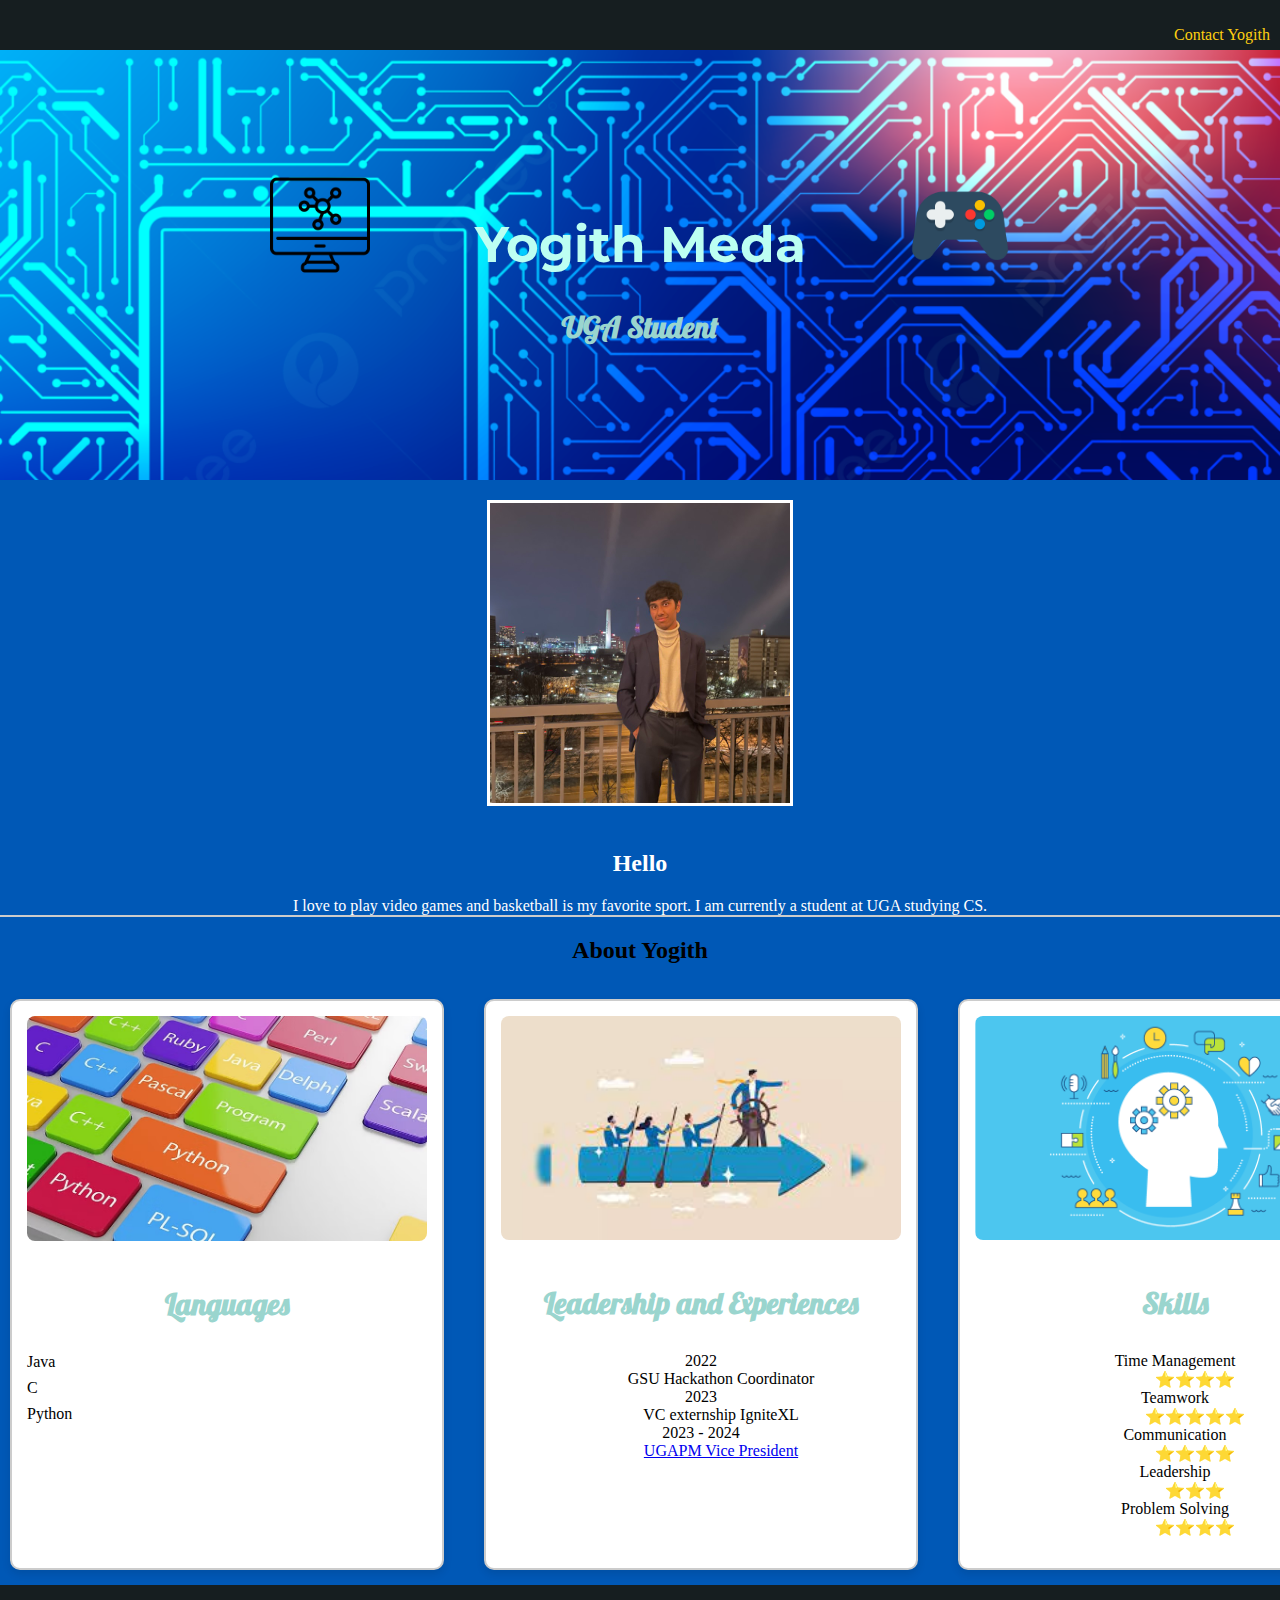
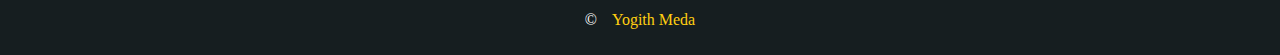
<file: index.html>
<!DOCTYPE html>
<html lang="en">
<head>
    <title>Yogith Meda</title>
    <link rel="stylesheet" type="text/css" href="css/style.css">
    <link rel="stylesheet" href="https://fonts.googleapis.com/css2?family=Montserrat:wght@400;700&display=swap">
    <link rel="stylesheet" href="https://fonts.googleapis.com/css2?family=Roboto:wght@400;700&display=swap">
    <link rel="stylesheet" href="https://fonts.googleapis.com/css2?family=Lobster&display=swap">

</head>
<body>
    <nav>
        <p>
            <a href="contact.html">Contact Yogith</a>
        </p>
    </nav>  
    <section class = "namepad">
       
        <h1>Yogith Meda</h1>
        <h3>UGA Student</h3>
        <img src=images/free-computer-science-1828817-1551380.png alt=pic1 width="100" height="100" id = pic1>
        <img src=images/5930147.png alt=game width="100" height="100" id = pic2>
       
    </section>
    
    <section class = "imagedescription" >  
        <img src=images/1679704786794.jpeg alt=Yogith width="300" height="300" id = mypic>
        <h2>Hello</h2>
        <p>
            I love to play video games and basketball is my favorite sport. I am currently a student at UGA studying CS.
        </p>
    </section>
    <hr>
    <!-- Image Cards Section -->
    <h2>About Yogith</h3>
    <!-- Image Cards Section -->

        <div class="contain">
            <div class="three-col"> <!-- Make sure this class is applied to the correct container -->
                <!-- Card 1 -->
                <div class="card">
                    <img src="images/Best-Programming-Languages-to-Start-Learning-Today.avif" alt="Languages Icon" width="400">
                    <h3>Languages</h3>
                    <ul>
                        <li>Java</li>
                        <li>C</li>
                        <li>Python</li>
                    </ul>
                </div>

                <!-- Card 2 -->
                <div class="card">
                    <img src="images/leadership.jpeg" alt="Leadership Icon" width="400">
                    <h3>Leadership and Experiences</h3>
                    <dl>
                        <dt>2022</dt> <dd>GSU Hackathon Coordinator</dd>
                        <dt>2023</dt> <dd>VC externship IgniteXL</dd>
                        <dt>2023 - 2024</dt> <dd><a href="https://uga.campuslabs.com/engage/organization/ugapmclub">UGAPM Vice President</a></dd>
                    </dl>
                </div>

                <!-- Card 3 -->
                <div class="card">
                    <img src="images/1625643538295.png" alt="Skills Icon" width="400">
                    <h3>Skills</h3>
                    <dl>
                        <dt>Time Management</dt> <dd>⭐️⭐️⭐️⭐️</dd>
                        <dt>Teamwork</dt> <dd>⭐️⭐️⭐️⭐️⭐️</dd>
                        <dt>Communication</dt> <dd>⭐️⭐️⭐️⭐️</dd>
                        <dt>Leadership</dt> <dd>⭐️⭐️⭐️</dd>
                        <dt>Problem Solving</dt> <dd>⭐️⭐️⭐️⭐️</dd>
                    </dl>
                </div>
            </div>
        </div>

    <footer>
        <p>©<a href="contact.html">Yogith Meda</a></p>
    </footer>
</body>
</html>
</file>
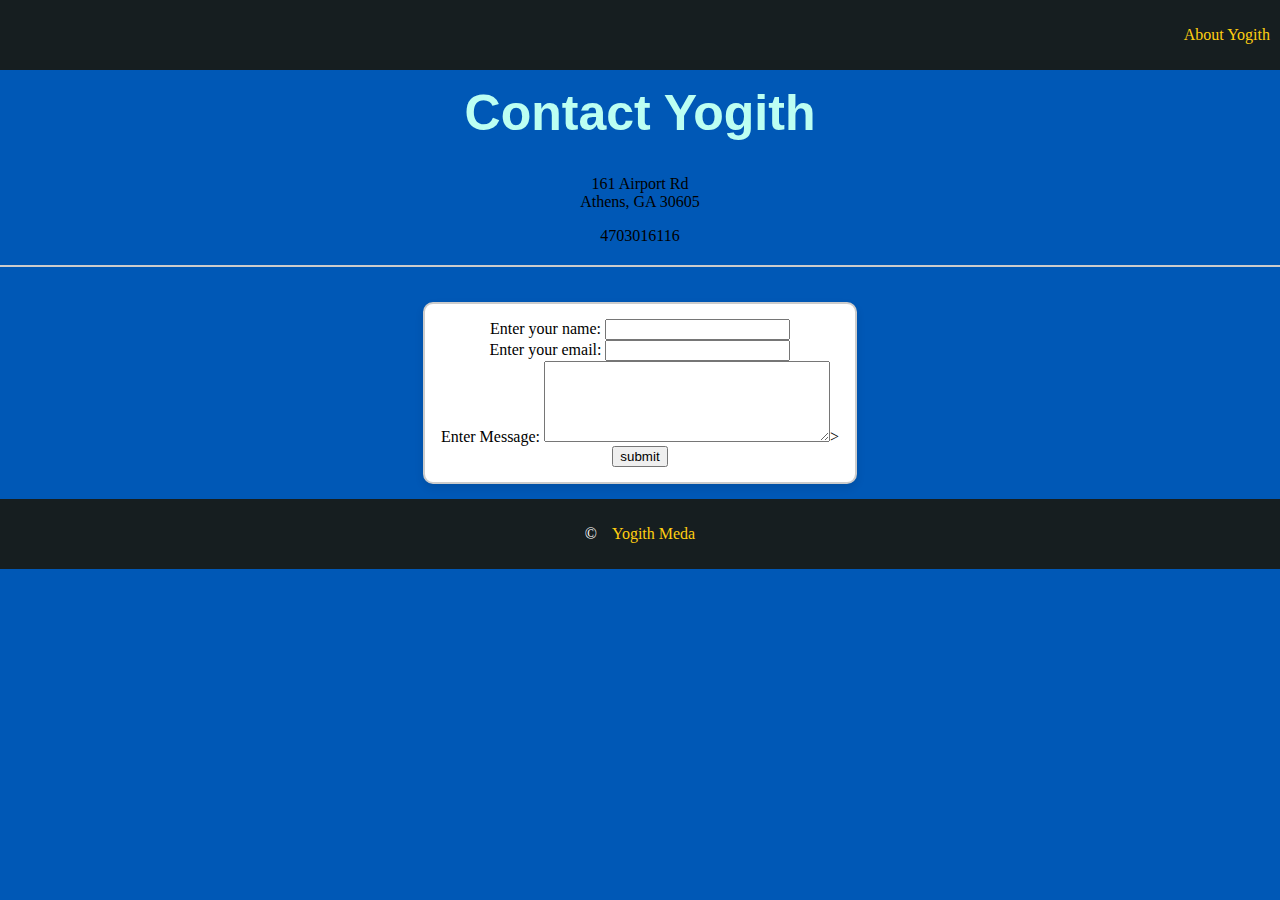
<file: contact.html>
<!doctype html>
<html lang="en">
  <head>
    <title>Contact Yogith Meda</title>
    <link rel="stylesheet" type="text/css" href="css/style.css">
  </head>
  <body>
    <nav>
        <p>
            <a href="index.html">About Yogith</a>
        </p>
    </nav>
    <h1>Contact Yogith</h1>
    <p> 161 Airport Rd<br> Athens, GA 30605</p>
    <p>4703016116</p>
    <hr>
    <div class = "container1">
      <div class = "card">
        <div class = "one-col">
          <form action="mailto:ym46797@uga.edu" method="post" >
              
                <label for="name">Enter your name: </label>
                <input type="text" name="name" id="name" required />
              <br>
                <label for="email">Enter your email: </label>
                <input type="email" name="email" id="email" required />
              <br>
                <label for="Message:">Enter Message: </label>
                <textarea id="story" name="story" rows="5" cols="33"></textarea>>
              <br>
                <input type="submit" value="submit" />
            </form>
        </div>
      </div>
    </div>
      <footer>
        <p>©<a href="index.html">Yogith Meda</a></p>
      </footer>
  </body>
</html>
</file>
<file: css/style.css>
body {
    margin: 0; 
    text-align: center;
    background-color: #0058b6;
    align-items: center;
}

nav {
    background-color: #161e20; 
    display: flex; 
    justify-content: flex-end; 
    padding: 10px; 
    margin-bottom: -20px;
}

nav a {
    color: #ffcf11; 
    text-decoration: none; 
    margin-left: 15px; 
    transition: color 1.0s; 
}

nav a:hover {
    color: #FF4500; 
}

footer {
    background-color: #161e20; 
    display: flex; 
    justify-content: center; 
    align-items: center; 
    padding: 10px; 
    color: white; 
}

footer a {
    color: #ffcf11; 
    text-decoration: none; 
    margin-left: 15px; 
    transition: color 1.0s; 
}

footer a:hover {
    color: #FF4500; 
}


.imagedescription {
    background-color: #0058b6;
    margin-top: -20px;
    margin-bottom: -20px;
}

.imagedescription {

    text-align: center;
    color: white; 
  }

hr {
    border: 1px solid #ccc; 
    margin: 20px 0; 
}
.namepad {

    margin-bottom: -20px;
    margin-top: 0;
    background-image:url("../images/pngtree-computer-light-effect-technology-theme-blue-cool-electronic-background-picture-image_1591421.jpg"); 
    background-size: cover;
    height: 320px;
    width: 100%;
    text-align: center;
    color: white; 
    padding-top: 130px;
   
}

.card {
    border: 2px solid #ccc;
    border-radius: 10px;
    padding: 15px;
    margin: 15px 10px;
    box-shadow: 0 4px 8px rgba(0, 0, 0, 0.1);
    background-color: #fff;
    width: 400px;
}

.card img {
    width: 100%;
    border-radius: 8px;
    margin-bottom: 10px;
}


.three-col {
    display: grid;
    grid-template-columns: 1fr 1fr 1fr;
    gap: 20px;
}


.card ul {
    list-style: none;
    padding: 0;
    margin: 0;
}

.card ul li {
    display: flex;
    align-items: center;
    margin-bottom: 8px;
}

.card ul li img {
    margin-right: 10px;
    width: 40px;
    height:40px;
}

.contain {
    width: 100%;
    max-width: 1200px;
}

.one-col {
    display: grid;
    grid-template-columns: 1fr;
}


#pic1 {
    position: absolute;
    top: 25%; 
    left: 25%; 
    transform: translate(-50%, -50%); 
    background-color: #ffcc0000;
    padding: 20px;
    border-radius: 8px;
   
}

#pic2 {
    position: absolute;
    top: 25%; 
    left: 75%;
    transform: translate(-50%, -50%); 
    background-color: #ffcc0000;
    padding: 20px;
    border-radius: 8px;
   
}



.container1 {
    flex-grow: 1;
    display: flex;
    align-items: center;
    justify-content: center;
  }

h3 {
    font-family: 'Lobster', cursive; 
    font-size: 30px;
    color:#9ad5ce
}

h1{
    font-family: 'Montserrat', sans-serif; 
    font-size: 50px;
    color:#bcfff2
}

#mypic {
    margin: 20px;
    border-style: solid;
}
</file>
